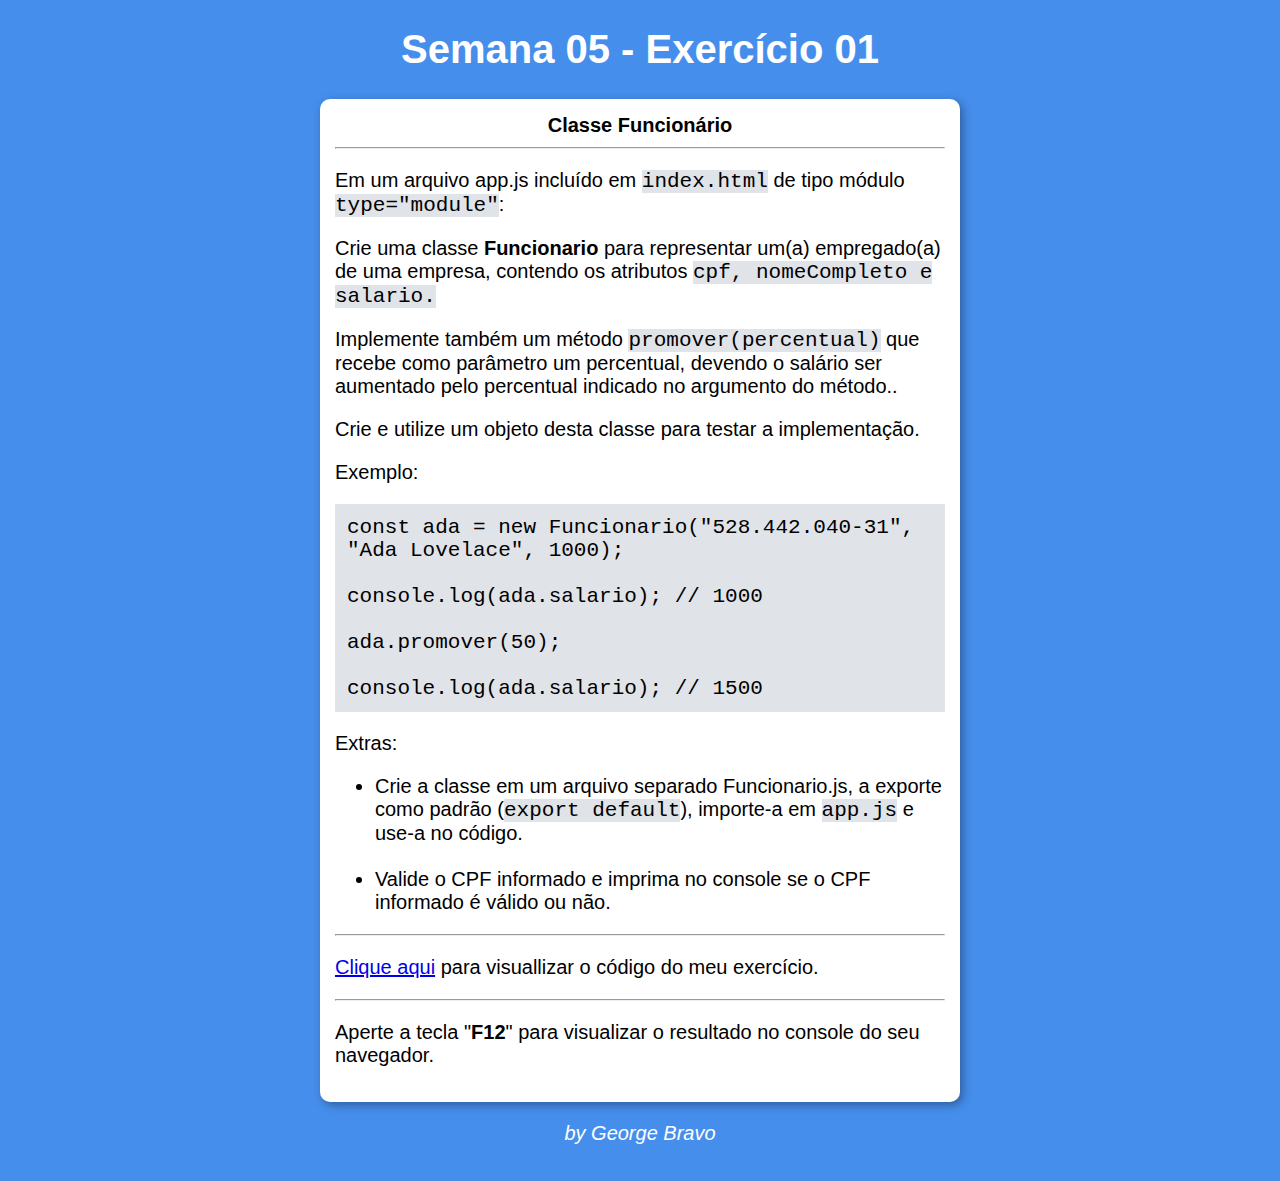
<file: [M1S05]Ex01/ex01.html>
<!DOCTYPE html>
<html lang="pt-BR">
<head>
    <meta charset="UTF-8">
    <meta http-equiv="X-UA-Compatible" content="IE=edge">
    <meta name="viewport" content="width=device-width, initial-scale=1.0">
    <title>S05- Ex01</title>
    <link rel="stylesheet" href="estilo.css">
    <link rel="icon" type="image/x-icon" href="../imagens/faviconDev.png">
</head>

<body>
    <header>
        <h1>Semana 05 - Exercício 01</h1>
    </header>

    <section>
        <div>
            <strong>Classe Funcionário</strong>
        </div>
        <hr>
        <div>
            <p>Em um arquivo app.js incluído em <span class="code">index.html</span> de tipo módulo <span class="code">type="module"</span>:</p>

            <p>Crie uma classe <strong>Funcionario</strong> para representar um(a) empregado(a) de uma empresa, contendo os atributos <span class="code">cpf, nomeCompleto e salario.</span></p>

            <p>Implemente também um método <span class="code">promover(percentual)</span> que recebe como parâmetro um percentual, devendo o salário ser aumentado pelo percentual indicado no argumento do método..</p>

            <p>Crie e utilize um objeto desta classe para testar a implementação.</p>

            <p>Exemplo:</p>

            <div class="code">
                <code>
                    const ada = new Funcionario("528.442.040-31", "Ada Lovelace", 1000); <br><br>
                    console.log(ada.salario); // 1000 <br><br>
                    ada.promover(50); <br><br>
                    console.log(ada.salario); // 1500
                </code>
            </div>

            <p>Extras:</p>

            <ul>
                <li>Crie a classe em um arquivo separado Funcionario.js, a exporte como padrão (<span class="code">export default</span>), importe-a em <span class="code">app.js</span> e use-a no código.</li> <br>

                <li>Valide o CPF informado e imprima no console se o CPF informado é válido ou não.</li>
            </ul>
        </div>
        <hr>
        <div id="res">

        </div>

        <div>
            <p>
                <a href="https://github.com/GeorgeEnriqueBravo/DEVinHouse-Modulo01-Semana05/blob/main/%5BM1S05%5DEx01/app.js" target="_blank" rel="noopener noreferrer">Clique aqui</a>
                para visuallizar o código do meu exercício.
            </p>
        </div>
        <hr>
        <div>
            <p>Aperte a tecla "<strong>F12</strong>" para visualizar o resultado no console do seu navegador.</p>
        </div>
    </section>

    <footer>
        <a href="https://github.com/GeorgeEnriqueBravo" target="_blank" rel="noopener noreferrer">
        <p>by George Bravo</p>
        </a>
    </footer>
    
    <script src="app.js" type="module"></script>
</body>
</html>
</file>
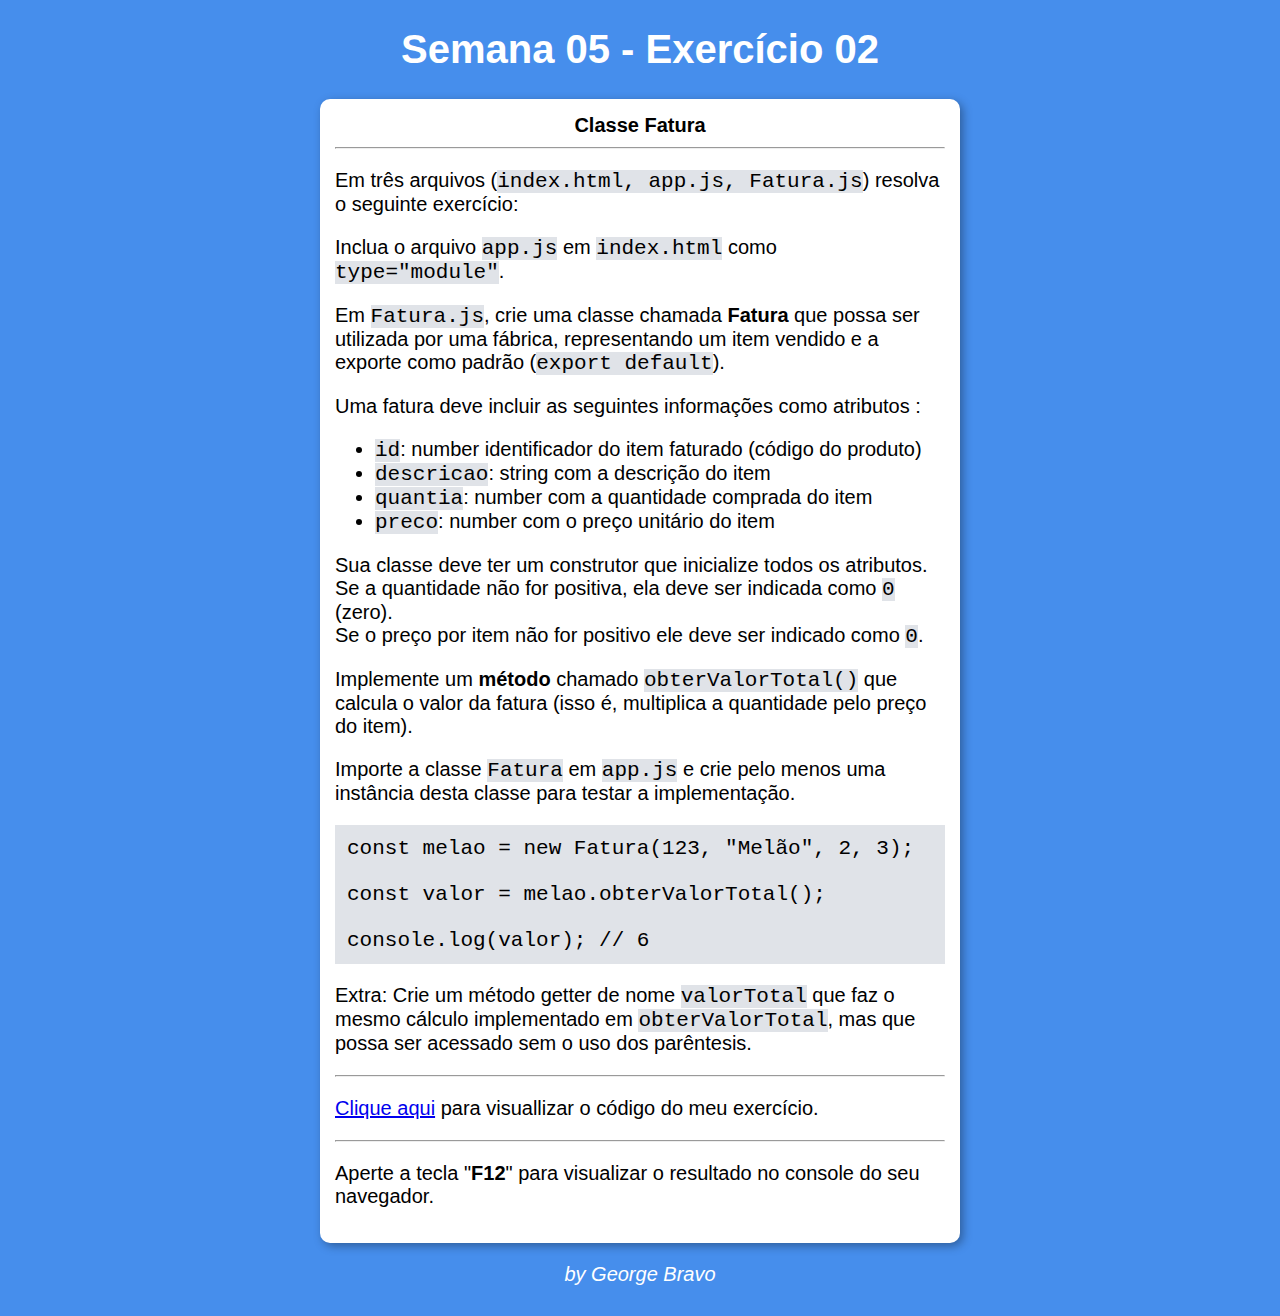
<file: [M1S05]Ex02/ex02.html>
<!DOCTYPE html>
<html lang="pt-BR">
<head>
    <meta charset="UTF-8">
    <meta http-equiv="X-UA-Compatible" content="IE=edge">
    <meta name="viewport" content="width=device-width, initial-scale=1.0">
    <title>S05- Ex02</title>
    <link rel="stylesheet" href="estilo.css">
    <link rel="icon" type="image/x-icon" href="../imagens/faviconDev.png">
</head>

<body>
    <header>
        <h1>Semana 05 - Exercício 02</h1>
    </header>

    <section>
        <div>
            <strong>Classe Fatura</strong>
        </div>
        <hr>
        <div>
            <p>Em três arquivos (<span class="code">index.html, app.js, Fatura.js</span>) resolva o seguinte exercício:</p>

            <p>Inclua o arquivo <span class="code">app.js</span> em <span class="code">index.html</span> como <span class="code">type="module"</span>.</p>

            <p>Em <span class="code">Fatura.js</span>, crie uma classe chamada <strong>Fatura</strong> que possa ser utilizada por uma fábrica, representando um item vendido e a exporte como padrão (<span class="code">export default</span>).</p>

            <p>Uma fatura deve incluir as seguintes informações como atributos :</p>

            <ul>
                <li><span class="code">id</span>: number identificador do item faturado (código do produto)</li>
                <li><span class="code">descricao</span>: string com a descrição do item</li>
                <li><span class="code">quantia</span>: number com a quantidade comprada do item</li>
                <li><span class="code">preco</span>: number com o preço unitário do item</li>
            </ul>

            <p>Sua classe deve ter um construtor que inicialize todos os atributos. <br>
            Se a quantidade não for positiva, ela deve ser indicada como <span class="code">0</span> (zero). <br>
            Se o preço por item não for positivo ele deve ser indicado como <span class="code">0</span>.</p>

            <p>Implemente um <strong>método</strong> chamado <span class="code">obterValorTotal()</span> que calcula o valor da fatura (isso é, multiplica a quantidade pelo preço do item).</p>

            <p>Importe a classe <span class="code">Fatura</span> em <span class="code">app.js</span> e crie pelo menos uma instância desta classe para testar a implementação.</p>

            <div class="code">
                <code>
                    const melao = new Fatura(123, "Melão", 2, 3);<br><br>
                    const valor = melao.obterValorTotal(); <br><br>
                    console.log(valor); // 6
                </code>
            </div>

            <p>Extra: Crie um método getter de nome <span class="code">valorTotal</span> que faz o mesmo cálculo implementado em <span class="code">obterValorTotal</span>, mas que possa ser acessado sem o uso dos parêntesis.</p>

        </div>
        <hr>
        <div id="res">

        </div>

        <div>
            <p>
                <a href="https://github.com/GeorgeEnriqueBravo/DEVinHouse-Modulo01-Semana05/blob/main/%5BM1S05%5DEx02/app.js" target="_blank" rel="noopener noreferrer">Clique aqui</a>
                para visuallizar o código do meu exercício.
            </p>
        </div>
        <hr>
        <div>
            <p>Aperte a tecla "<strong>F12</strong>" para visualizar o resultado no console do seu navegador.</p>
        </div>
    </section>

    <footer>
        <a href="https://github.com/GeorgeEnriqueBravo" target="_blank" rel="noopener noreferrer">
        <p>by George Bravo</p>
        </a>
    </footer>
    
    <script src="app.js" type="module"></script>
</body>
</html>
</file>
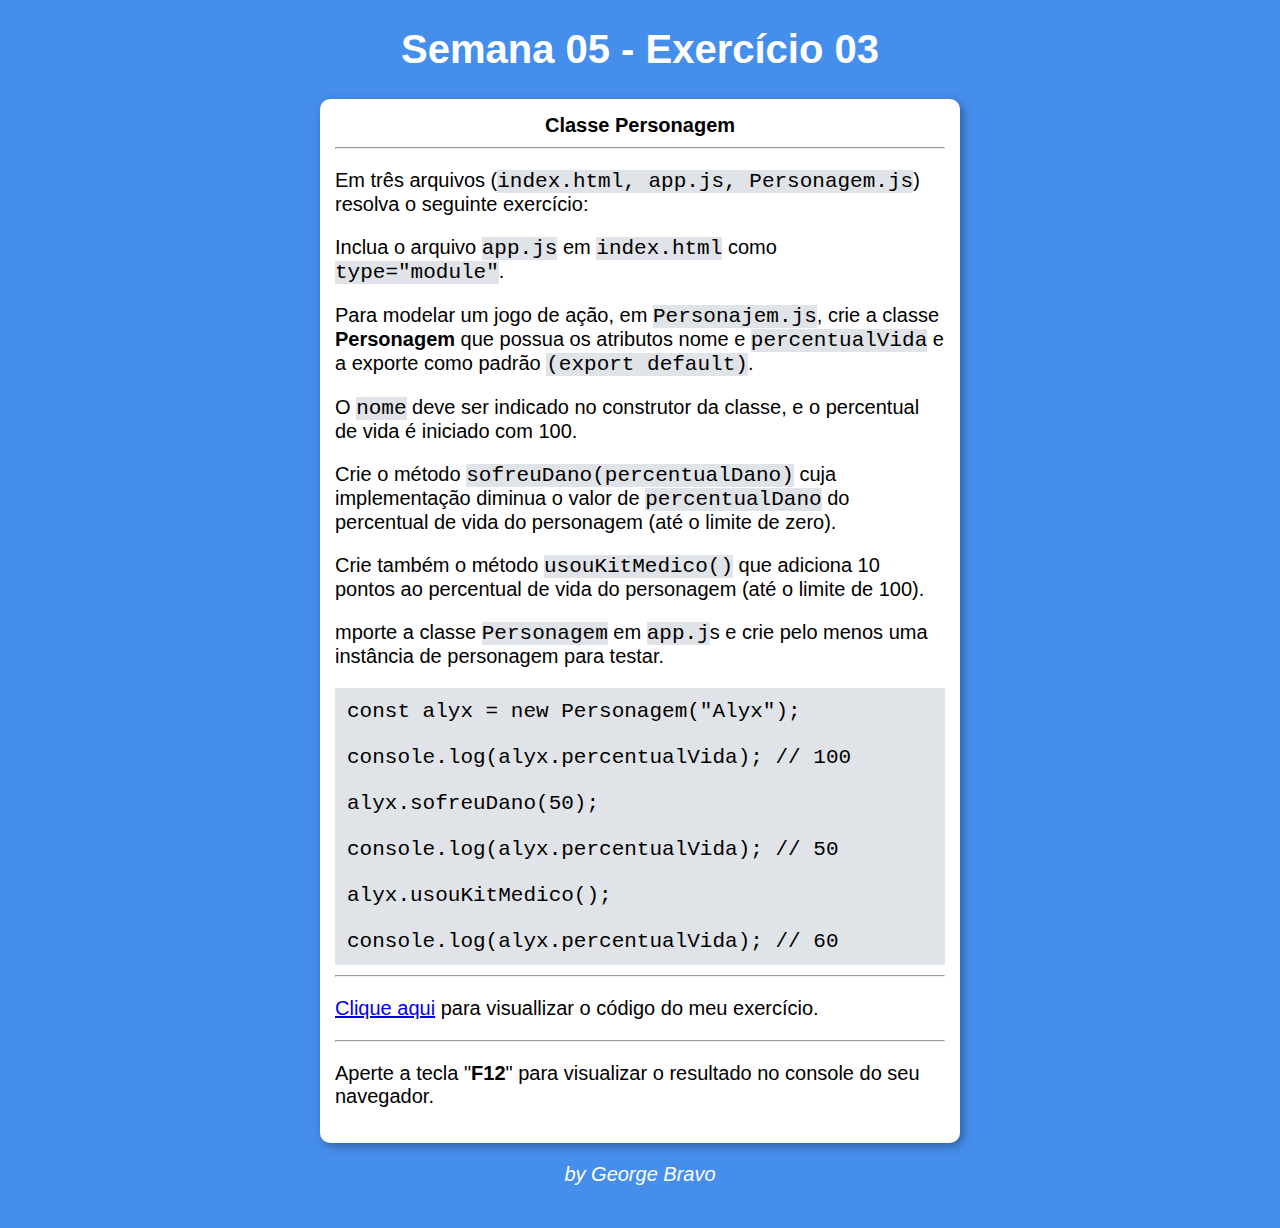
<file: [M1S05]Ex03/ex03.html>
<!DOCTYPE html>
<html lang="pt-BR">
<head>
    <meta charset="UTF-8">
    <meta http-equiv="X-UA-Compatible" content="IE=edge">
    <meta name="viewport" content="width=device-width, initial-scale=1.0">
    <title>S05- Ex03</title>
    <link rel="stylesheet" href="estilo.css">
    <link rel="icon" type="image/x-icon" href="../imagens/faviconDev.png">
</head>

<body>
    <header>
        <h1>Semana 05 - Exercício 03</h1>
    </header>

    <section>
        <div>
            <strong>Classe Personagem</strong>
        </div>
        <hr>
        <div>
            <p>Em três arquivos (<span class="code">index.html, app.js, Personagem.js</span>) resolva o seguinte exercício:</p>

            <p>Inclua o arquivo <span class="code">app.js</span> em <span class="code">index.html</span> como <span class="code">type="module"</span>.</p>

            <p>Para modelar um jogo de ação, em <span class="code">Personajem.js</span>, crie a classe <strong>Personagem</strong> que possua os atributos nome e <span class="code">percentualVida</span> e a exporte como padrão <span class="code">(export default)</span>.</p>

            <p>O <span class="code">nome</span> deve ser indicado no construtor da classe, e o percentual de vida é iniciado com 100.</p>

            <p>Crie o método <span class="code">sofreuDano(percentualDano)</span> cuja implementação diminua o valor de <span class="code">percentualDano</span> do percentual de vida do personagem (até o limite de zero).</p>

            <p>Crie também o método <span class="code">usouKitMedico()</span> que adiciona 10 pontos ao percentual de vida do personagem (até o limite de 100).</p>

            <p>mporte a classe <span class="code">Personagem</span> em <span class="code">app.j</span>s e crie pelo menos uma instância de personagem para testar.</p>

            <div class="code">
                <code>
                    const alyx = new Personagem("Alyx");<br><br>
                    console.log(alyx.percentualVida); // 100<br><br>
                    alyx.sofreuDano(50); <br><br>
                    console.log(alyx.percentualVida); // 50 <br><br>
                    alyx.usouKitMedico(); <br><br>
                    console.log(alyx.percentualVida); // 60
                </code>
            </div>

        </div>
        <hr>
        <div id="res">
            
        </div>

        <div>
            <p>
                <a href="https://github.com/GeorgeEnriqueBravo/DEVinHouse-Modulo01-Semana05/blob/main/%5BM1S05%5DEx03/app.js">Clique aqui</a>
                para visuallizar o código do meu exercício.
            </p>
        </div>
        <hr>
        <div>
            <p>Aperte a tecla "<strong>F12</strong>" para visualizar o resultado no console do seu navegador.</p>
        </div>
    </section>

    <footer>
        <a href="https://github.com/GeorgeEnriqueBravo" target="_blank" rel="noopener noreferrer">
        <p>by George Bravo</p>
        </a>
    </footer>
    
    <script src="app.js" type="module"></script>
</body>
</html>
</file>
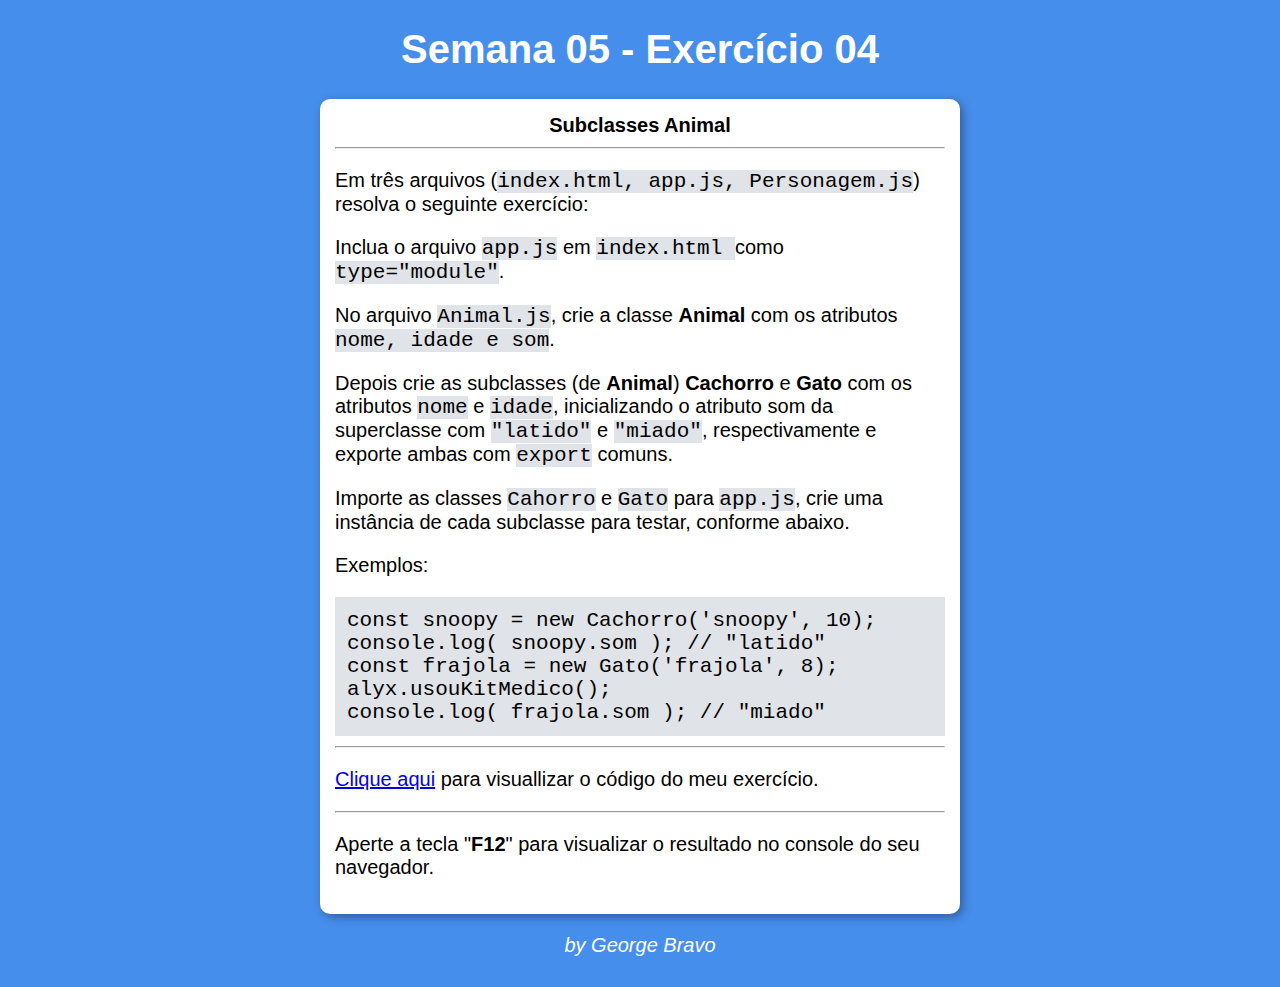
<file: [M1S05]Ex04/ex04.html>
<!DOCTYPE html>
<html lang="pt-BR">
<head>
    <meta charset="UTF-8">
    <meta http-equiv="X-UA-Compatible" content="IE=edge">
    <meta name="viewport" content="width=device-width, initial-scale=1.0">
    <title>S05- Ex04</title>
    <link rel="stylesheet" href="estilo.css">
    <link rel="icon" type="image/x-icon" href="../imagens/faviconDev.png">
</head>

<body>
    <header>
        <h1>Semana 05 - Exercício 04</h1>
    </header>

    <section>
        <div>
            <strong>Subclasses Animal</strong>
        </div>
        <hr>
        <div>
            <p>Em três arquivos (<span class="code">index.html, app.js, Personagem.js</span>) resolva o seguinte exercício:</p>

            <p>Inclua o arquivo <span class="code">app.js</span> em <span class="code">index.html </span>como <span class="code">type="module"</span>.</p>

            <p>No arquivo <span class="code">Animal.js</span>, crie a classe <strong>Animal</strong> com os atributos <span class="code">nome, idade e som</span>.</p>

            <p>Depois crie as subclasses (de <strong>Animal</strong>) <strong>Cachorro</strong> e <strong>Gato</strong> com os atributos <span class="code">nome</span> e <span class="code">idade</span>, inicializando o atributo som da superclasse com <span class="code">"latido"</span> e <span class="code">"miado"</span>, respectivamente e exporte ambas com <span class="code">export</span> comuns.</p>

            <p>Importe as classes <span class="code">Cahorro</span> e <span class="code">Gato</span> para <span class="code">app.js</span>, crie uma instância de cada subclasse para testar, conforme abaixo.</p>

            <p>Exemplos:</p>

            <div class="code">
                <code>
                    const snoopy = new Cachorro('snoopy', 10);<br>
                    console.log( snoopy.som );   // "latido"<br>
                    const frajola = new Gato('frajola', 8);<br>
                    alyx.usouKitMedico(); <br>
                    console.log( frajola.som );   // "miado"
                </code>
            </div>

        </div>
        <hr>
        <div id="res">

        </div>

        <div>
            <p>
                <a href="https://github.com/GeorgeEnriqueBravo/DEVinHouse-Modulo01-Semana05/blob/main/%5BM1S05%5DEx04/app.js" target="_blank" rel="noopener noreferrer">Clique aqui</a>
                para visuallizar o código do meu exercício.
            </p>
        </div>
        <hr>
        <div>
            <p>Aperte a tecla "<strong>F12</strong>" para visualizar o resultado no console do seu navegador.</p>
        </div>
    </section>

    <footer>
        <a href="https://github.com/GeorgeEnriqueBravo" target="_blank" rel="noopener noreferrer">
        <p>by George Bravo</p>
        </a>
    </footer>
    
    <script src="app.js" type="module"></script>
</body>
</html>
</file>
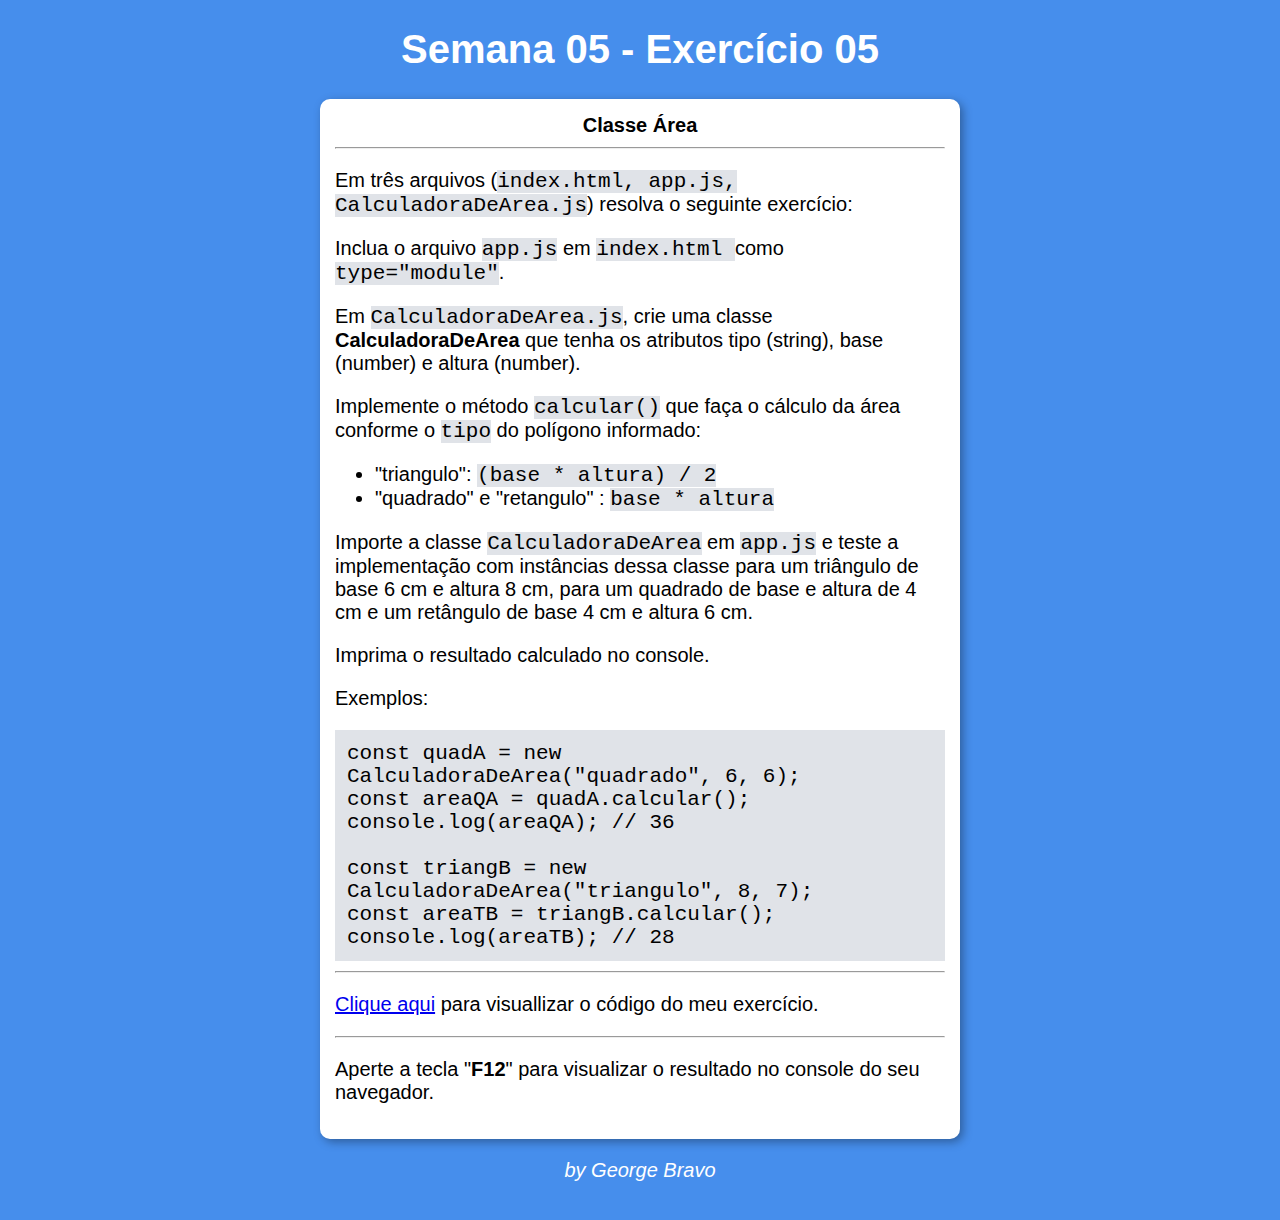
<file: [M1S05]Ex05/ex05.html>
<!DOCTYPE html>
<html lang="pt-BR">
<head>
    <meta charset="UTF-8">
    <meta http-equiv="X-UA-Compatible" content="IE=edge">
    <meta name="viewport" content="width=device-width, initial-scale=1.0">
    <title>S05- Ex05</title>
    <link rel="stylesheet" href="estilo.css">
    <link rel="icon" type="image/x-icon" href="../imagens/faviconDev.png">
</head>

<body>
    <header>
        <h1>Semana 05 - Exercício 05</h1>
    </header>

    <section>
        <div>
            <strong>Classe Área</strong>
        </div>
        <hr>
        <div>
            <p>Em três arquivos (<span class="code">index.html, app.js, CalculadoraDeArea.js</span>) resolva o seguinte exercício:</p>

            <p>Inclua o arquivo <span class="code">app.js</span> em <span class="code">index.html </span>como <span class="code">type="module"</span>.</p>

            <p>Em <span class="code">CalculadoraDeArea.js</span>, crie uma classe <strong>CalculadoraDeArea</strong> que tenha os atributos tipo (string), base (number) e altura (number).</p>

            <p>Implemente o método <span class="code">calcular()</span> que faça o cálculo da área conforme o <span class="code">tipo</span> do polígono informado:</p>

            <ul>
                <li>"triangulo": <span class="code">(base * altura) / 2</span></li>
                <li>"quadrado" e "retangulo" : <span class="code">base * altura</span></li>
            </ul>

            <p>Importe a classe <span class="code">CalculadoraDeArea</span> em <span class="code">app.js</span> e teste a implementação com instâncias dessa classe para um triângulo de base 6 cm e altura 8 cm, para um quadrado de base e altura de 4 cm e um retângulo de base 4 cm e altura 6 cm.</p>

            <p>Imprima o resultado calculado no console.</p>

            <p>Exemplos:</p>

            <div class="code">
                <code>              
                    const quadA = new CalculadoraDeArea("quadrado", 6, 6);<br>
                    const areaQA = quadA.calcular();<br>
                    console.log(areaQA); // 36<br><br>

                    const triangB = new CalculadoraDeArea("triangulo", 8, 7);<br>
                    const areaTB = triangB.calcular(); <br>
                    console.log(areaTB); // 28
                </code>
            </div>

        </div>
        <hr>
        <div id="res">

        </div>

        <div>
            <p>
                <a href="https://github.com/GeorgeEnriqueBravo/DEVinHouse-Modulo01-Semana05/blob/main/%5BM1S05%5DEx05/app.js" target="_blank" rel="noopener noreferrer">Clique aqui</a>
                para visuallizar o código do meu exercício.
            </p>
        </div>
        <hr>
        <div>
            <p>Aperte a tecla "<strong>F12</strong>" para visualizar o resultado no console do seu navegador.</p>
        </div>
    </section>

    <footer>
        <a href="https://github.com/GeorgeEnriqueBravo" target="_blank" rel="noopener noreferrer">
        <p>by George Bravo</p>
        </a>
    </footer>
    
    <script src="app.js" type="module"></script>
</body>
</html>
</file>
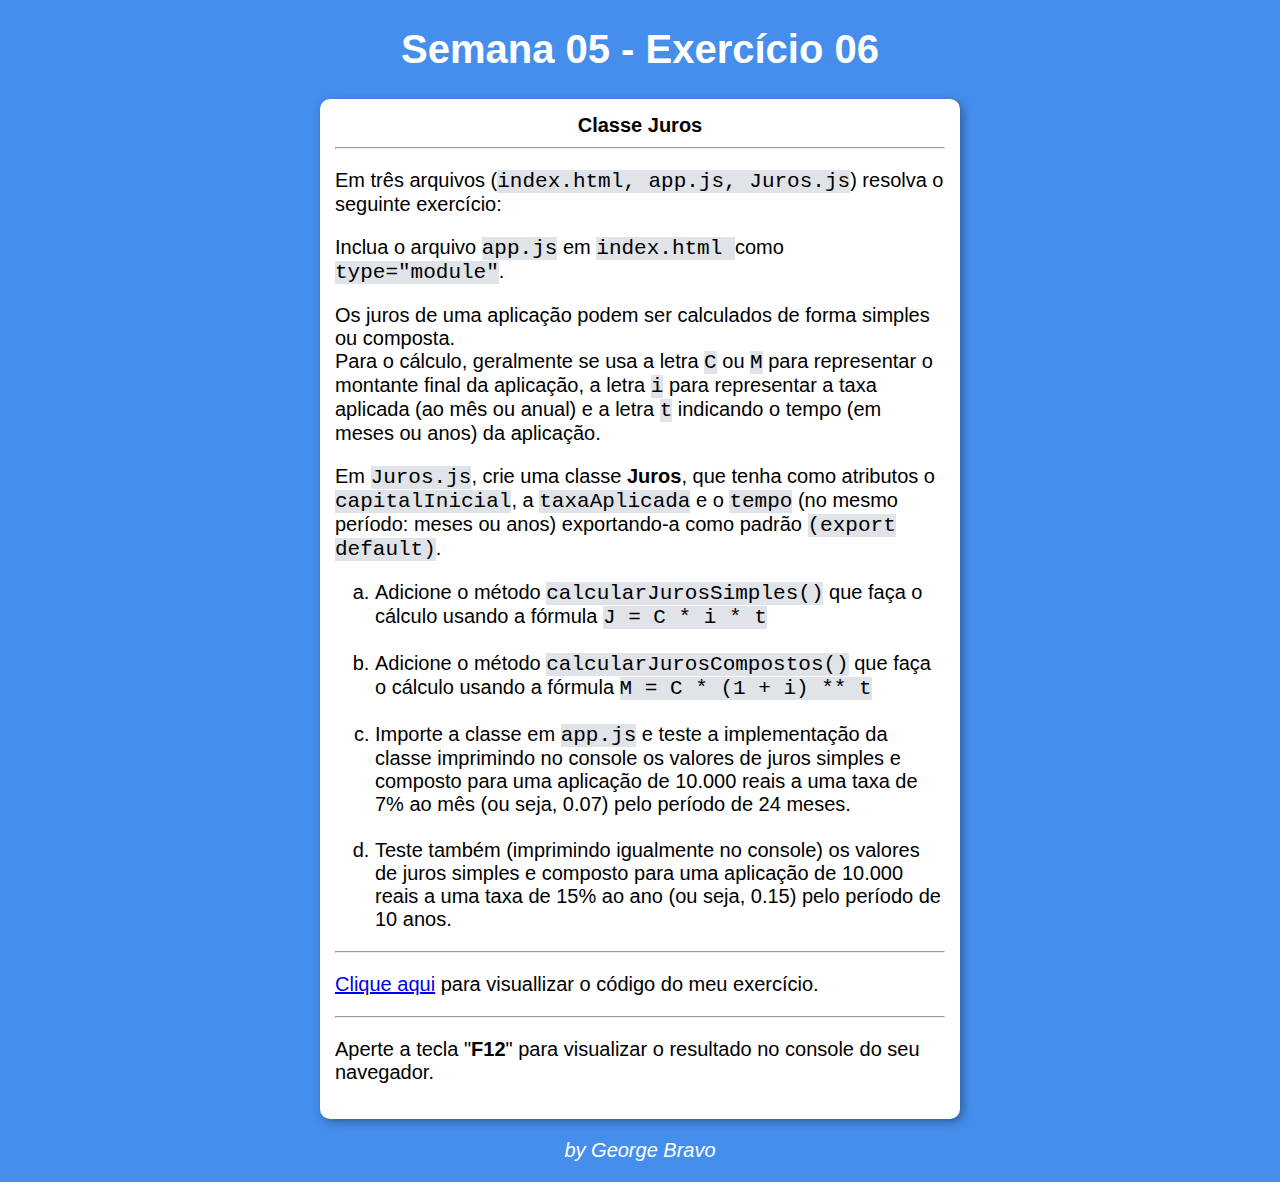
<file: [M1S05]Ex06/ex06.html>
<!DOCTYPE html>
<html lang="pt-BR">
<head>
    <meta charset="UTF-8">
    <meta http-equiv="X-UA-Compatible" content="IE=edge">
    <meta name="viewport" content="width=device-width, initial-scale=1.0">
    <title>S05- Ex06</title>
    <link rel="stylesheet" href="estilo.css">
    <link rel="icon" type="image/x-icon" href="../imagens/faviconDev.png">
</head>

<body>
    <header>
        <h1>Semana 05 - Exercício 06</h1>
    </header>

    <section>
        <div>
            <strong>Classe Juros</strong>
        </div>
        <hr>
        <div>
            <p>Em três arquivos (<span class="code">index.html, app.js, Juros.js</span>) resolva o seguinte exercício:</p>

            <p>Inclua o arquivo <span class="code">app.js</span> em <span class="code">index.html </span>como <span class="code">type="module"</span>.</p>

            <p>Os juros de uma aplicação podem ser calculados de forma simples ou composta. <br>
            Para o cálculo, geralmente se usa a letra <span class="code">C</span> ou <span class="code">M</span> para representar o montante final da aplicação, a letra <span class="code">i</span> para representar a taxa aplicada (ao mês ou anual) e a letra <span class="code">t</span> indicando o tempo (em meses ou anos) da aplicação.</p>

            <p>Em <span class="code">Juros.js</span>, crie uma classe <strong>Juros</strong>, que tenha como atributos o <span class="code">capitalInicial</span>, a <span class="code">taxaAplicada</span> e o <span class="code">tempo</span> (no mesmo período: meses ou anos) exportando-a como padrão <span class="code">(export default)</span>.</p>

            <ol type="a">
                <li>Adicione o método <span class="code">calcularJurosSimples()</span> que faça o cálculo usando a fórmula <span class="code">J = C * i * t</span></li><br>
                <li>Adicione o método <span class="code">calcularJurosCompostos()</span> que faça o cálculo usando a fórmula <span class="code">M = C * (1 + i) ** t</span></li><br>
                <li>Importe a classe em <span class="code">app.js</span> e teste a implementação da classe imprimindo no console os valores de juros simples e composto para uma aplicação de 10.000 reais a uma taxa de 7% ao mês (ou seja, 0.07) pelo período de 24 meses.</li><br>
                <li>Teste também (imprimindo igualmente no console) os valores de juros simples e composto para uma aplicação de 10.000 reais a uma taxa de 15% ao ano (ou seja, 0.15) pelo período de 10 anos.</li>
            </ol>

        </div>
        <hr>
        <div id="res">

        </div>

        <div>
            <p>
                <a href="https://github.com/GeorgeEnriqueBravo/DEVinHouse-Modulo01-Semana05/blob/main/%5BM1S05%5DEx06/app.js" target="_blank" rel="noopener noreferrer">Clique aqui</a>
                para visuallizar o código do meu exercício.
            </p>
        </div>
        <hr>
        <div>
            <p>Aperte a tecla "<strong>F12</strong>" para visualizar o resultado no console do seu navegador.</p>
        </div>
    </section>

    <footer>
        <a href="https://github.com/GeorgeEnriqueBravo" target="_blank" rel="noopener noreferrer">
        <p>by George Bravo</p>
        </a>
    </footer>
    
    <script src="app.js" type="module"></script>
</body>
</html>
</file>
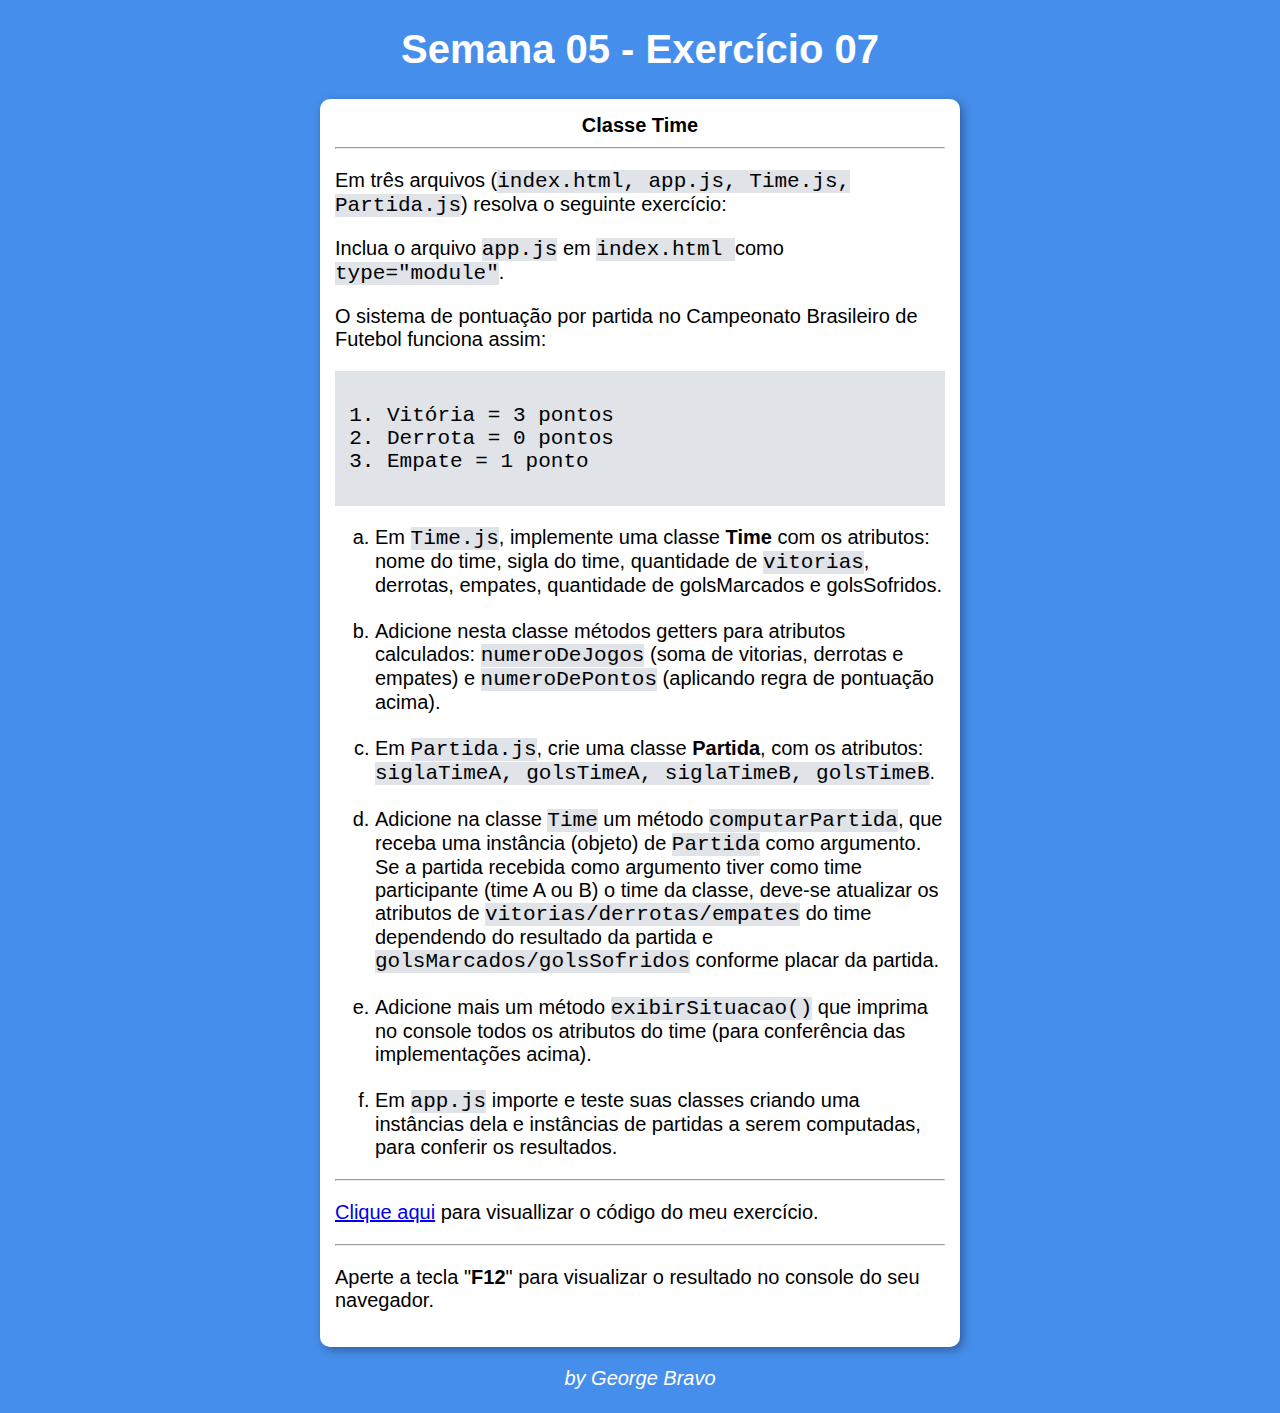
<file: [M1S05]Ex07/ex07.html>
<!DOCTYPE html>
<html lang="pt-BR">
<head>
    <meta charset="UTF-8">
    <meta http-equiv="X-UA-Compatible" content="IE=edge">
    <meta name="viewport" content="width=device-width, initial-scale=1.0">
    <title>S05- Ex07</title>
    <link rel="stylesheet" href="estilo.css">
    <link rel="icon" type="image/x-icon" href="../imagens/faviconDev.png">
</head>

<body>
    <header>
        <h1>Semana 05 - Exercício 07</h1>
    </header>

    <section>
        <div>
            <strong>Classe Time</strong>
        </div>
        <hr>
        <div>
            <p>Em três arquivos (<span class="code">index.html, app.js, Time.js, Partida.js</span>) resolva o seguinte exercício:</p>

            <p>Inclua o arquivo <span class="code">app.js</span> em <span class="code">index.html </span>como <span class="code">type="module"</span>.</p>

            <p>O sistema de pontuação por partida no Campeonato Brasileiro de Futebol funciona assim:</p>

            <div class="code">
                <code>
                    <ol>
                        <li>Vitória = 3 pontos</li>
                        <li>Derrota = 0 pontos</li>
                        <li>Empate  = 1 ponto</li>
                    </ol>
                </code>
            </div>

            <ol type="a">
                <li>Em <span class="code">Time.js</span>, implemente uma classe <strong>Time</strong> com os atributos: nome do time, sigla do time, quantidade de <span class="code">vitorias</span>, derrotas, empates, quantidade de golsMarcados e golsSofridos.</li><br>

                <li>Adicione nesta classe métodos getters para atributos calculados: <span class="code">numeroDeJogos</span> (soma de vitorias, derrotas e empates) e <span class="code">numeroDePontos</span> (aplicando regra de pontuação acima).</li><br>

                <li>Em <span class="code">Partida.js</span>, crie uma classe <strong>Partida</strong>, com os atributos: <span class="code">siglaTimeA, golsTimeA, siglaTimeB, golsTimeB</span>.</li><br>

                <li>Adicione na classe <span class="code">Time</span> um método <span class="code">computarPartida</span>, que receba uma instância (objeto) de <span class="code">Partida</span> como argumento. Se a partida recebida como argumento tiver como time participante (time A ou B) o time da classe, deve-se atualizar os atributos de <span class="code">vitorias/derrotas/empates</span> do time dependendo do resultado da partida e <span class="code">golsMarcados/golsSofridos</span> conforme placar da partida.</li><br>

                <li>Adicione mais um método <span class="code">exibirSituacao()</span> que imprima no console todos os atributos do time (para conferência das implementações acima).</li><br>

                <li>Em <span class="code">app.js</span> importe e teste suas classes criando uma instâncias dela e instâncias de partidas a serem computadas, para conferir os resultados.</li>
            </ol>

        </div>
        <hr>
        <div id="res">

        </div>
 
        <div>
            <p>
                <a href="https://github.com/GeorgeEnriqueBravo/DEVinHouse-Modulo01-Semana05/blob/main/%5BM1S05%5DEx07/app.js" target="_blank" rel="noopener noreferrer">Clique aqui</a>
                para visuallizar o código do meu exercício.
            </p>
        </div>
        <hr>
        <div>
            <p>Aperte a tecla "<strong>F12</strong>" para visualizar o resultado no console do seu navegador.</p>
        </div>
    </section>

    <footer>
        <a href="https://github.com/GeorgeEnriqueBravo" target="_blank" rel="noopener noreferrer">
        <p>by George Bravo</p>
        </a>
    </footer>
    
    <script src="app.js" type="module"></script>
</body>
</html>
</file>
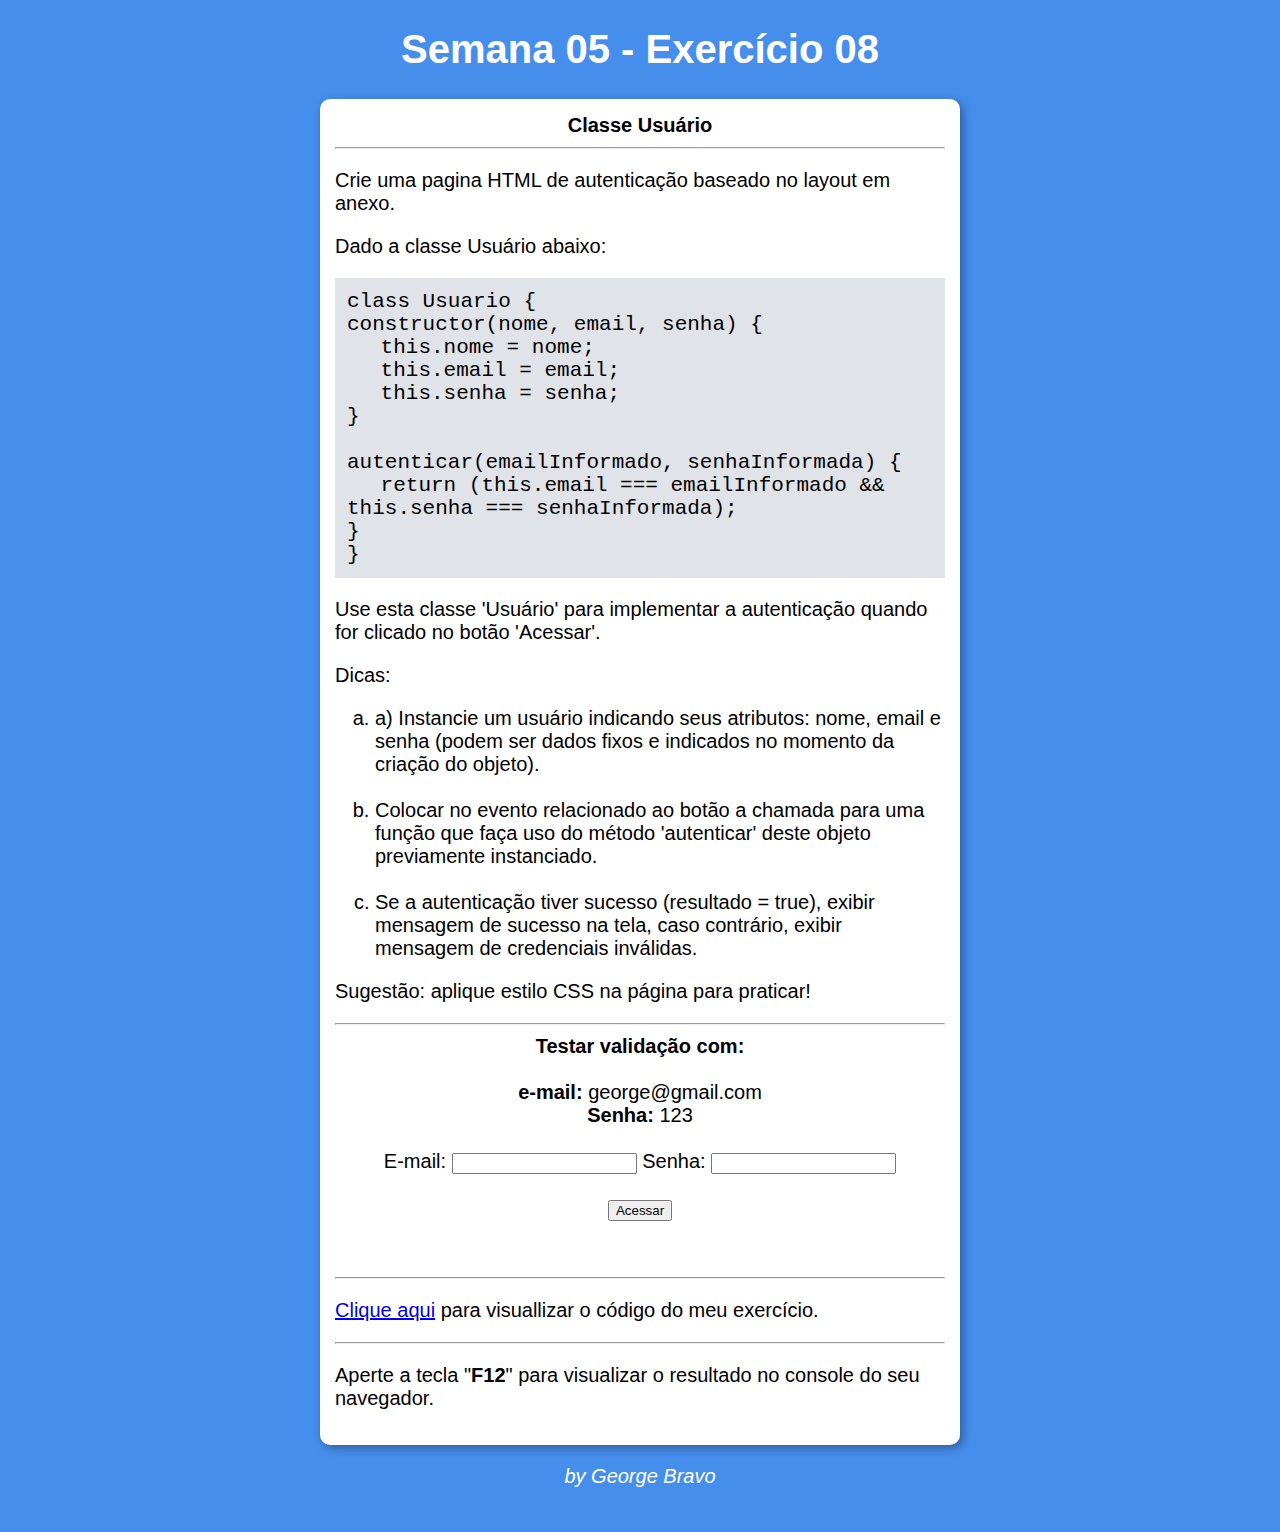
<file: [M1S05]Ex08/ex08.html>
<!DOCTYPE html>
<html lang="pt-BR">
<head>
    <meta charset="UTF-8">
    <meta http-equiv="X-UA-Compatible" content="IE=edge">
    <meta name="viewport" content="width=device-width, initial-scale=1.0">
    <title>S05- Ex08</title>
    <link rel="stylesheet" href="estilo.css">
    <link rel="icon" type="image/x-icon" href="../imagens/faviconDev.png">
</head>

<body>
    <header>
        <h1>Semana 05 - Exercício 08</h1>
    </header>

    <section>
        <div>
            <strong>Classe Usuário</strong>
        </div>
        <hr>
        <div>
            <p>Crie uma pagina HTML de autenticação baseado no layout em anexo.</p>

            <p>Dado a classe Usuário abaixo:</p>

            <div class="code">
                <code>         
                    class Usuario { <br>
                        constructor(nome, email, senha) { <br>
                            &emsp; this.nome = nome; <br>
                            &emsp; this.email = email; <br>
                            &emsp; this.senha = senha; <br>
                        } <br><br>

                        autenticar(emailInformado, senhaInformada) { <br>
                            &emsp; return (this.email === emailInformado && this.senha === senhaInformada); <br>
                        } <br>
                    } <br>
                </code>
            </div>

            <p>Use esta classe 'Usuário' para implementar a autenticação quando for clicado no botão 'Acessar'.</p>

            <p>Dicas:</p>

            <ol type="a">
                <li>a) Instancie um usuário indicando seus atributos: nome, email e senha (podem ser dados fixos e indicados no momento da criação do objeto).</li><br>
                <li>Colocar no evento relacionado ao botão a chamada para uma função que faça uso do método 'autenticar' deste objeto previamente instanciado.</li><br>
                <li>Se a autenticação tiver sucesso (resultado = true), exibir mensagem de sucesso na tela, caso contrário, exibir mensagem de credenciais inválidas.</li>
            </ol>

            <p>Sugestão: aplique estilo CSS na página para praticar!</p>

        </div>
        <hr>
            <div><strong>Testar validação com:</strong> <br><br>
                <strong>e-mail:</strong> george@gmail.com <br>
                <strong>Senha:</strong> 123
            </div>
        <br>
        <div id="login">
            E-mail: <input type="text" id="email">
            Senha: <input type="text" id="senha"> <br><br>
            <button type="button" id="acessar">Acessar</button>
        </div>
        <br>
        <div id="res"> </div>
        <br>
        <hr>
        <div>
            <p>
                <a href="https://github.com/GeorgeEnriqueBravo/DEVinHouse-Modulo01-Semana05/blob/main/%5BM1S05%5DEx08/app.js" target="_blank" rel="noopener noreferrer">Clique aqui</a>
                para visuallizar o código do meu exercício.
            </p>
        </div>
        <hr>
        <div>
            <p>Aperte a tecla "<strong>F12</strong>" para visualizar o resultado no console do seu navegador.</p>
        </div>
    </section>

    <footer>
        <a href="https://github.com/GeorgeEnriqueBravo" target="_blank" rel="noopener noreferrer">
        <p>by George Bravo</p>
        </a>
    </footer>
    
    <script src="app.js" type="module"></script>
</body>
</html>
</file>
<file: [M1S05]Ex01/estilo.css>
body {
    background: rgb(70, 142, 236);
    font: normal 15pt Arial;
}
header {
    color: white;
    text-align: center;
}
section {
    background: white;
    border-radius: 10px;
    padding: 15px;
    width: 610px;
    margin: auto;
    box-shadow: 3px 3px 10px rgba(0, 0, 0, 0.342);
}
div {
    text-align: center;
}
div.code {
    font-family: Consolas,"courier new";
    background-color: #e0e3e8;
    padding: 12px;
    font-size: 105%;
    text-align: left;
}
span.code {
    font-family: Consolas,"courier new";
    background-color: #e0e3e8;
    font-size: 105%;
    text-align: left;
}
div ul li, p {
    text-align: left;
}
footer {
    color: white;
    text-align: center;
    font-style: italic;
}
footer a {
    text-decoration: none;
    color: white;
}
footer p {
    text-align: center;
}
</file>
<file: [M1S05]Ex02/estilo.css>
body {
    background: rgb(70, 142, 236);
    font: normal 15pt Arial;
}
header {
    color: white;
    text-align: center;
}
section {
    background: white;
    border-radius: 10px;
    padding: 15px;
    width: 610px;
    margin: auto;
    box-shadow: 3px 3px 10px rgba(0, 0, 0, 0.342);
}
div {
    text-align: center;
}
div.code {
    font-family: Consolas,"courier new";
    background-color: #e0e3e8;
    padding: 12px;
    font-size: 105%;
    text-align: left;
}
span.code {
    font-family: Consolas,"courier new";
    background-color: #e0e3e8;
    font-size: 105%;
    text-align: left;
}
div ul li, p {
    text-align: left;
}
footer {
    color: white;
    text-align: center;
    font-style: italic;
}
footer a {
    text-decoration: none;
    color: white;
}
footer p {
    text-align: center;
}
</file>
<file: [M1S05]Ex03/estilo.css>
body {
    background: rgb(70, 142, 236);
    font: normal 15pt Arial;
}
header {
    color: white;
    text-align: center;
}
section {
    background: white;
    border-radius: 10px;
    padding: 15px;
    width: 610px;
    margin: auto;
    box-shadow: 3px 3px 10px rgba(0, 0, 0, 0.342);
}
div {
    text-align: center;
}
div.code {
    font-family: Consolas,"courier new";
    background-color: #e0e3e8;
    padding: 12px;
    font-size: 105%;
    text-align: left;
}
span.code {
    font-family: Consolas,"courier new";
    background-color: #e0e3e8;
    font-size: 105%;
    text-align: left;
}
div ul li, p {
    text-align: left;
}
footer {
    color: white;
    text-align: center;
    font-style: italic;
}
footer a {
    text-decoration: none;
    color: white;
}
footer p {
    text-align: center;
}
</file>
<file: [M1S05]Ex04/estilo.css>
body {
    background: rgb(70, 142, 236);
    font: normal 15pt Arial;
}
header {
    color: white;
    text-align: center;
}
section {
    background: white;
    border-radius: 10px;
    padding: 15px;
    width: 610px;
    margin: auto;
    box-shadow: 3px 3px 10px rgba(0, 0, 0, 0.342);
}
div {
    text-align: center;
}
div.code {
    font-family: Consolas,"courier new";
    background-color: #e0e3e8;
    padding: 12px;
    font-size: 105%;
    text-align: left;
}
span.code {
    font-family: Consolas,"courier new";
    background-color: #e0e3e8;
    font-size: 105%;
    text-align: left;
}
div ul li, p {
    text-align: left;
}
footer {
    color: white;
    text-align: center;
    font-style: italic;
}
footer a {
    text-decoration: none;
    color: white;
}
footer p {
    text-align: center;
}
</file>
<file: [M1S05]Ex05/estilo.css>
body {
    background: rgb(70, 142, 236);
    font: normal 15pt Arial;
}
header {
    color: white;
    text-align: center;
}
section {
    background: white;
    border-radius: 10px;
    padding: 15px;
    width: 610px;
    margin: auto;
    box-shadow: 3px 3px 10px rgba(0, 0, 0, 0.342);
}
div {
    text-align: center;
}
div.code {
    font-family: Consolas,"courier new";
    background-color: #e0e3e8;
    padding: 12px;
    font-size: 105%;
    text-align: left;
}
span.code {
    font-family: Consolas,"courier new";
    background-color: #e0e3e8;
    font-size: 105%;
    text-align: left;
}
div ul li, p {
    text-align: left;
}
footer {
    color: white;
    text-align: center;
    font-style: italic;
}
footer a {
    text-decoration: none;
    color: white;
}
footer p {
    text-align: center;
}
</file>
<file: [M1S05]Ex06/estilo.css>
body {
    background: rgb(70, 142, 236);
    font: normal 15pt Arial;
}
header {
    color: white;
    text-align: center;
}
section {
    background: white;
    border-radius: 10px;
    padding: 15px;
    width: 610px;
    margin: auto;
    box-shadow: 3px 3px 10px rgba(0, 0, 0, 0.342);
}
div {
    text-align: center;
}
div.code {
    font-family: Consolas,"courier new";
    background-color: #e0e3e8;
    padding: 12px;
    font-size: 105%;
    text-align: left;
}
span.code {
    font-family: Consolas,"courier new";
    background-color: #e0e3e8;
    font-size: 105%;
    text-align: left;
}
div ol li, p {
    text-align: left;
}
footer {
    color: white;
    text-align: center;
    font-style: italic;
}
footer a {
    text-decoration: none;
    color: white;
}
footer p {
    text-align: center;
}
</file>
<file: [M1S05]Ex07/estilo.css>
body {
    background: rgb(70, 142, 236);
    font: normal 15pt Arial;
}
header {
    color: white;
    text-align: center;
}
section {
    background: white;
    border-radius: 10px;
    padding: 15px;
    width: 610px;
    margin: auto;
    box-shadow: 3px 3px 10px rgba(0, 0, 0, 0.342);
}
div {
    text-align: center;
}
div.code {
    font-family: Consolas,"courier new";
    background-color: #e0e3e8;
    padding: 12px;
    font-size: 105%;
    text-align: left;
}
span.code {
    font-family: Consolas,"courier new";
    background-color: #e0e3e8;
    font-size: 105%;
    text-align: left;
}
div ol li, p {
    text-align: left;
}
footer {
    color: white;
    text-align: center;
    font-style: italic;
}
footer a {
    text-decoration: none;
    color: white;
}
footer p {
    text-align: center;
}
</file>
<file: [M1S05]Ex08/estilo.css>
body {
    background: rgb(70, 142, 236);
    font: normal 15pt Arial;
}
header {
    color: white;
    text-align: center;
}
section {
    background: white;
    border-radius: 10px;
    padding: 15px;
    width: 610px;
    margin: auto;
    box-shadow: 3px 3px 10px rgba(0, 0, 0, 0.342);
}
div {
    text-align: center;
}
div.code {
    font-family: Consolas,"courier new";
    background-color: #e0e3e8;
    padding: 12px;
    font-size: 105%;
    text-align: left;
}
span.code {
    font-family: Consolas,"courier new";
    background-color: #e0e3e8;
    font-size: 105%;
    text-align: left;
}
div ol li, p {
    text-align: left;
}
footer {
    color: white;
    text-align: center;
    font-style: italic;
}
footer a {
    text-decoration: none;
    color: white;
}
footer p {
    text-align: center;
}
</file>
